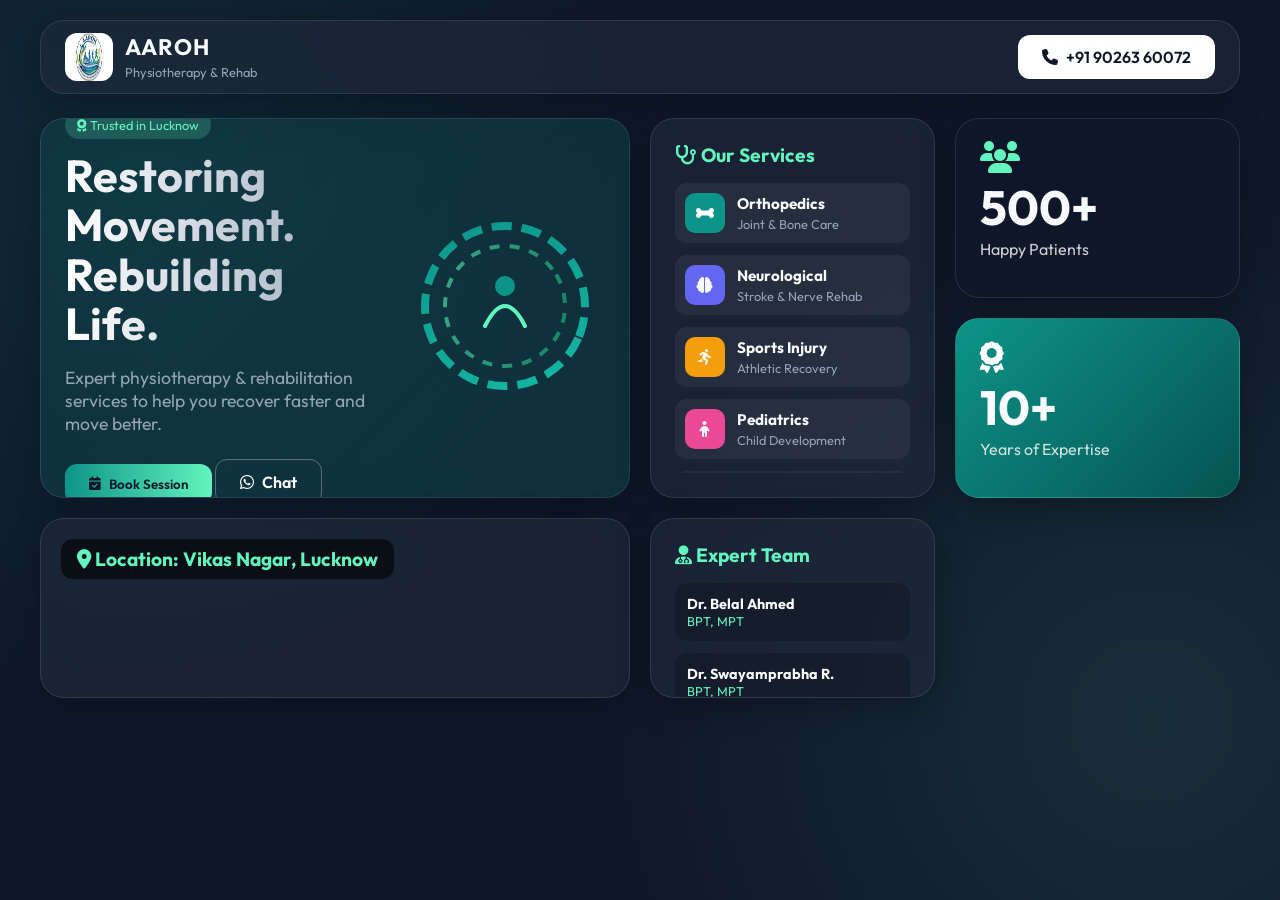
<file: bento-index.html>
<!DOCTYPE html>
<html lang="en">
<head>
  <meta charset="UTF-8" />
  <meta name="viewport" content="width=device-width, initial-scale=1.0" />
  <title>Aaroh Physiotherapy | Bento Grid UI</title>
  <link rel="preconnect" href="https://fonts.googleapis.com" />
  <link rel="preconnect" href="https://fonts.gstatic.com" crossorigin />
  <link href="https://fonts.googleapis.com/css2?family=Outfit:wght@300;400;500;600;700&display=swap" rel="stylesheet" />
  <link rel="icon" type="image/jpeg" href="logo.jpg" />
  <link rel="stylesheet" href="https://cdnjs.cloudflare.com/ajax/libs/font-awesome/6.5.0/css/all.min.css" />
  <link rel="stylesheet" href="bento-styles.css" />
</head>
<body>
  
  <div class="app-container">
    <!-- Navbar -->
    <nav class="bento-nav bento-glass panel-float">
      <div class="nav-brand">
        <img src="logo.jpg" alt="Aaroh Logo" class="nav-logo-img" />
        <div class="nav-text">
          <h1>AAROH</h1>
          <span>Physiotherapy & Rehab</span>
        </div>
      </div>
      <div class="nav-actions">
        <a href="tel:+919026360072" class="btn btn-primary pulse"><i class="fas fa-phone"></i> +91 90263 60072</a>
      </div>
    </nav>

    <!-- Main Bento Grid -->
    <main class="bento-grid">
      
      <!-- 1. Hero Card (Spans 2 columns) -->
      <div class="bento-card bento-hero bento-glass panel-float" style="grid-column: span 2; grid-row: span 2;">
        <div class="hero-content">
          <div class="badge"><i class="fas fa-award"></i> Trusted in Lucknow</div>
          <h2 class="hero-title">Restoring Movement.<br>Rebuilding Life.</h2>
          <p class="hero-desc">Expert physiotherapy & rehabilitation services to help you recover faster and move better.</p>
          <div class="hero-actions">
            <button class="btn btn-gradient" onclick="document.getElementById('appointmentModal').classList.add('active')">
              <i class="fas fa-calendar-check"></i> Book Session
            </button>
            <a href="https://wa.me/919026360072" target="_blank" class="btn btn-outline">
              <i class="fab fa-whatsapp"></i> Chat
            </a>
          </div>
        </div>
        <div class="hero-visual">
          <svg viewBox="0 0 200 200" fill="none" class="floating-svg">
            <circle cx="100" cy="100" r="80" stroke="url(#tealGrad)" stroke-width="8" stroke-dasharray="20 10">
              <animateTransform attributeName="transform" type="rotate" from="0 100 100" to="360 100 100" dur="20s" repeatCount="indefinite" />
            </circle>
            <circle cx="100" cy="100" r="60" stroke="url(#greenGrad)" stroke-width="4" stroke-dasharray="10 10" opacity="0.6">
              <animateTransform attributeName="transform" type="rotate" from="360 100 100" to="0 100 100" dur="15s" repeatCount="indefinite" />
            </circle>
            <path d="M 80 120 Q 100 80 120 120" stroke="#63f5be" stroke-width="4" stroke-linecap="round"/>
            <circle cx="100" cy="80" r="10" fill="#0d9488" />
            <defs>
              <linearGradient id="tealGrad" x1="0%" y1="0%" x2="100%" y2="100%">
                <stop offset="0%" stop-color="#0d9488" />
                <stop offset="100%" stop-color="#14b8a6" />
              </linearGradient>
              <linearGradient id="greenGrad" x1="0%" y1="0%" x2="100%" y2="100%">
                <stop offset="0%" stop-color="#63f5be" />
                <stop offset="100%" stop-color="#10b981" />
              </linearGradient>
            </defs>
          </svg>
        </div>
      </div>

      <!-- 2. Services List -->
      <div class="bento-card bento-services bento-glass panel-float" style="grid-row: span 2;">
        <h3><i class="fas fa-stethoscope"></i> Our Services</h3>
        <div class="service-list-scroll">
          <div class="service-item">
            <div class="icon" style="background:#0d9488;"><i class="fas fa-bone"></i></div>
            <div class="text"><strong>Orthopedics</strong><span>Joint & Bone Care</span></div>
          </div>
          <div class="service-item">
            <div class="icon" style="background:#6366f1;"><i class="fas fa-brain"></i></div>
            <div class="text"><strong>Neurological</strong><span>Stroke & Nerve Rehab</span></div>
          </div>
          <div class="service-item">
            <div class="icon" style="background:#f59e0b;"><i class="fas fa-running"></i></div>
            <div class="text"><strong>Sports Injury</strong><span>Athletic Recovery</span></div>
          </div>
          <div class="service-item">
            <div class="icon" style="background:#ec4899;"><i class="fas fa-child"></i></div>
            <div class="text"><strong>Pediatrics</strong><span>Child Development</span></div>
          </div>
          <div class="service-item">
            <div class="icon" style="background:#0ea5e9;"><img src="cupping-logo.jpg" alt="Cupping" style="width:24px;border-radius:50%;" /></div>
            <div class="text"><strong>Cupping</strong><span>Therapy</span></div>
          </div>
        </div>
      </div>

      <!-- 3. Stats Card -->
      <div class="bento-card bento-stats bento-glass panel-float dark-card text-center" style="grid-column: span 1;">
        <i class="fas fa-users" style="font-size:2rem;color:#63f5be;margin-bottom:10px;"></i>
        <h2 class="stat-number">500+</h2>
        <p class="stat-label">Happy Patients</p>
      </div>

      <!-- 4. Experience Card -->
      <div class="bento-card bento-stats bento-glass panel-float gradient-card text-center" style="grid-column: span 1;">
        <i class="fas fa-award" style="font-size:2rem;color:white;margin-bottom:10px;"></i>
        <h2 class="stat-number">10+</h2>
        <p class="stat-label">Years of Expertise</p>
      </div>

      <!-- 5. Map / Location -->
      <div class="bento-card bento-map bento-glass panel-float" style="grid-column: span 2;">
        <h3><i class="fas fa-map-marker-alt"></i> Location: Vikas Nagar, Lucknow</h3>
        <div class="map-wrapper">
          <iframe
            src="https://www.google.com/maps/embed?pb=!1m18!1m12!1m3!1d3558.5!2d80.9340!3d26.8830!2m3!1f0!2f0!3f0!3m2!1i1024!2i768!4f13.1!3m3!1m2!1s0x0%3A0x0!2zMjbCsDUyJzU4LjgiTiA4MMKwNTYnMDIuNCJF!5e0!3m2!1sen!2sin!4v1700000000000!5m2!1sen!2sin"
            width="100%" height="100%" style="border:0;" allowfullscreen="" loading="lazy">
          </iframe>
        </div>
      </div>

      <!-- 6. Doctors / Experts -->
      <div class="bento-card bento-doctors bento-glass panel-float">
        <h3><i class="fas fa-user-md"></i> Expert Team</h3>
        <ul class="doctor-list">
          <li><strong>Dr. Belal Ahmed</strong> <span>BPT, MPT</span></li>
          <li><strong>Dr. Swayamprabha R.</strong> <span>BPT, MPT</span></li>
          <li><strong>Dr. Shashi Prakesh Y.</strong> <span>BPT, MPT</span></li>
        </ul>
      </div>
    </main>

  </div>

  <!-- Appointment Modal -->
  <div class="modal" id="appointmentModal">
    <div class="modal-content bento-glass panel-float">
      <div class="modal-header">
        <h3>Book Session</h3>
        <button class="close-btn" onclick="document.getElementById('appointmentModal').classList.remove('active')"><i class="fas fa-times"></i></button>
      </div>
      <form class="bento-form" onsubmit="event.preventDefault(); alert('Appointment Request Sent!'); document.getElementById('appointmentModal').classList.remove('active');">
        <input type="text" placeholder="Full Name" required />
        <input type="tel" placeholder="Phone Number" required />
        <select required>
          <option value="">Select Service...</option>
          <option>Orthopedics</option>
          <option>Neurological</option>
          <option>Sports Injury</option>
          <option>Home Visit</option>
        </select>
        <button type="submit" class="btn btn-gradient" style="width:100%;margin-top:10px;">Confirm Request</button>
      </form>
    </div>
  </div>

</body>
</html>
</file>
<file: bento-styles.css>
/* Bento Grid UI Styles */
:root {
  --bg-dark: #0f172a;
  --bg-card: rgba(30, 41, 59, 0.7);
  --glass-border: rgba(255, 255, 255, 0.1);
  --text-main: #f8fafc;
  --text-muted: #94a3b8;
  --teal-accent: #0d9488;
  --green-glow: #63f5be;
  --radius-lg: 24px;
}

body {
  margin: 0;
  font-family: 'Outfit', sans-serif;
  background: var(--bg-dark);
  color: var(--text-main);
  background-image: 
    radial-gradient(circle at 10% 20%, rgba(13, 148, 136, 0.15) 0%, transparent 40%),
    radial-gradient(circle at 90% 80%, rgba(99, 245, 190, 0.1) 0%, transparent 40%);
  min-height: 100vh;
}

.app-container {
  max-width: 1200px;
  margin: 0 auto;
  padding: 20px;
}

/* Glassmorphism Classes */
.bento-glass {
  background: var(--bg-card);
  backdrop-filter: blur(16px);
  -webkit-backdrop-filter: blur(16px);
  border: 1px solid var(--glass-border);
  box-shadow: 0 8px 32px rgba(0, 0, 0, 0.3);
}

.panel-float {
  border-radius: var(--radius-lg);
  transition: transform 0.3s ease, box-shadow 0.3s ease;
}
.panel-float:hover {
  transform: translateY(-5px);
  box-shadow: 0 12px 40px rgba(0,0,0,0.4);
  border-color: rgba(255,255,255,0.2);
}

/* Navbar */
.bento-nav {
  display: flex;
  justify-content: space-between;
  align-items: center;
  padding: 12px 24px;
  margin-bottom: 24px;
}
.nav-brand {
  display: flex;
  align-items: center;
  gap: 12px;
}
.nav-logo-img {
  width: 48px;
  height: 48px;
  border-radius: 12px;
}
.nav-text h1 {
  margin: 0;
  font-size: 1.4rem;
  letter-spacing: 1px;
}
.nav-text span {
  font-size: 0.8rem;
  color: var(--text-muted);
}

/* Bento Grid */
.bento-grid {
  display: grid;
  grid-template-columns: repeat(4, 1fr);
  grid-auto-rows: 180px;
  gap: 20px;
}

.bento-card {
  padding: 24px;
  display: flex;
  flex-direction: column;
  position: relative;
  overflow: hidden;
}

h3 {
  margin: 0 0 16px 0;
  font-size: 1.2rem;
  color: var(--green-glow);
}

/* Specific Cards */
.bento-hero {
  flex-direction: row;
  justify-content: space-between;
  align-items: center;
  background: linear-gradient(135deg, rgba(20, 184, 166, 0.1), rgba(13, 148, 136, 0.2));
}
.hero-content {
  flex: 1;
  padding-right: 20px;
}
.badge {
  display: inline-block;
  background: rgba(99, 245, 190, 0.2);
  color: var(--green-glow);
  padding: 6px 12px;
  border-radius: 20px;
  font-size: 0.8rem;
  margin-bottom: 12px;
}
.hero-title {
  font-size: 2.8rem;
  margin: 0 0 12px 0;
  line-height: 1.1;
  background: linear-gradient(to right, #fff, #94a3b8);
  -webkit-background-clip: text;
  -webkit-text-fill-color: transparent;
}
.hero-desc {
  color: var(--text-muted);
  margin-bottom: 24px;
  font-size: 1.1rem;
}
.hero-visual {
  flex: 0 0 200px;
}
.floating-svg {
  width: 100%;
  animation: float 6s ease-in-out infinite;
}

.service-list-scroll {
  flex: 1;
  overflow-y: auto;
  display: flex;
  flex-direction: column;
  gap: 12px;
}
.service-list-scroll::-webkit-scrollbar { display: none; }
.service-item {
  display: flex;
  align-items: center;
  gap: 12px;
  background: rgba(255,255,255,0.05);
  padding: 10px;
  border-radius: 12px;
}
.service-item .icon {
  width: 40px; height: 40px;
  border-radius: 10px;
  display: flex; align-items: center; justify-content: center;
}
.service-item .text strong { display: block; font-size: 0.95rem; }
.service-item .text span { font-size: 0.8rem; color: var(--text-muted); }

.dark-card { background: rgba(15, 23, 42, 0.8); justify-content: center; }
.gradient-card { background: linear-gradient(135deg, var(--teal-accent), #065252); justify-content: center; }
.stat-number { font-size: 3rem; margin: 0; font-weight: 700; line-height: 1; }
.stat-label { color: rgba(255,255,255,0.8); margin-top: 8px; }

.bento-map { padding: 0; }
.bento-map h3 { position: absolute; top: 20px; left: 20px; z-index: 2; background: rgba(0,0,0,0.6); padding: 8px 16px; border-radius: 12px; backdrop-filter: blur(10px); }
.map-wrapper { width: 100%; height: 100%; }

.doctor-list { list-style: none; padding: 0; margin: 0; display: flex; flex-direction: column; gap: 12px; }
.doctor-list li { background: rgba(0,0,0,0.2); padding: 12px; border-radius: 12px; font-size: 0.9rem; }
.doctor-list li span { display: block; color: var(--green-glow); font-size: 0.8rem; }

/* Buttons */
.btn {
  border: none;
  padding: 12px 24px;
  border-radius: 12px;
  font-family: 'Outfit', sans-serif;
  font-weight: 600;
  cursor: pointer;
  display: inline-flex;
  align-items: center;
  gap: 8px;
  text-decoration: none;
}
.btn-primary { background: white; color: var(--bg-dark); }
.btn-gradient { background: linear-gradient(90deg, var(--teal-accent), var(--green-glow)); color: var(--bg-dark); }
.btn-outline { background: transparent; border: 1px solid rgba(255,255,255,0.3); color: white; }
.btn:hover { opacity: 0.9; transform: scale(1.02); }
.pulse { animation: pulse 2s infinite; }

/* Modal */
.modal { position: fixed; inset: 0; background: rgba(0,0,0,0.8); display: flex; align-items: center; justify-content: center; z-index: 100; opacity: 0; pointer-events: none; transition: 0.3s; }
.modal.active { opacity: 1; pointer-events: auto; }
.modal-content { padding: 30px; width: 400px; position: relative; }
.modal-header { display: flex; justify-content: space-between; margin-bottom: 20px; }
.close-btn { background: none; border: none; color: white; font-size: 1.5rem; cursor: pointer; }

.bento-form { display: flex; flex-direction: column; gap: 16px; }
.bento-form input, .bento-form select {
  width: 100%; padding: 14px; border-radius: 12px;
  background: rgba(255,255,255,0.05);
  border: 1px solid rgba(255,255,255,0.1);
  color: white; font-family: 'Outfit', sans-serif;
}
.bento-form select option { background: var(--bg-dark); }

@keyframes float {
  0%, 100% { transform: translateY(0); }
  50% { transform: translateY(-15px); }
}
@keyframes pulse {
  0% { box-shadow: 0 0 0 0 rgba(255,255,255,0.4); }
  70% { box-shadow: 0 0 0 10px rgba(255,255,255,0); }
  100% { box-shadow: 0 0 0 0 rgba(255,255,255,0); }
}

/* Responsive */
@media (max-width: 900px) {
  .bento-grid { grid-template-columns: repeat(2, 1fr); }
  .bento-hero { grid-column: span 2; grid-row: span 2; flex-direction: column-reverse; text-align: center; }
  .hero-content { padding: 0; }
  .hero-actions { justify-content: center; }
}
@media (max-width: 600px) {
  .bento-grid { grid-template-columns: 1fr; }
  .bento-hero, .bento-map { grid-column: span 1; }
  .hero-title { font-size: 2rem; }
}
</file>
